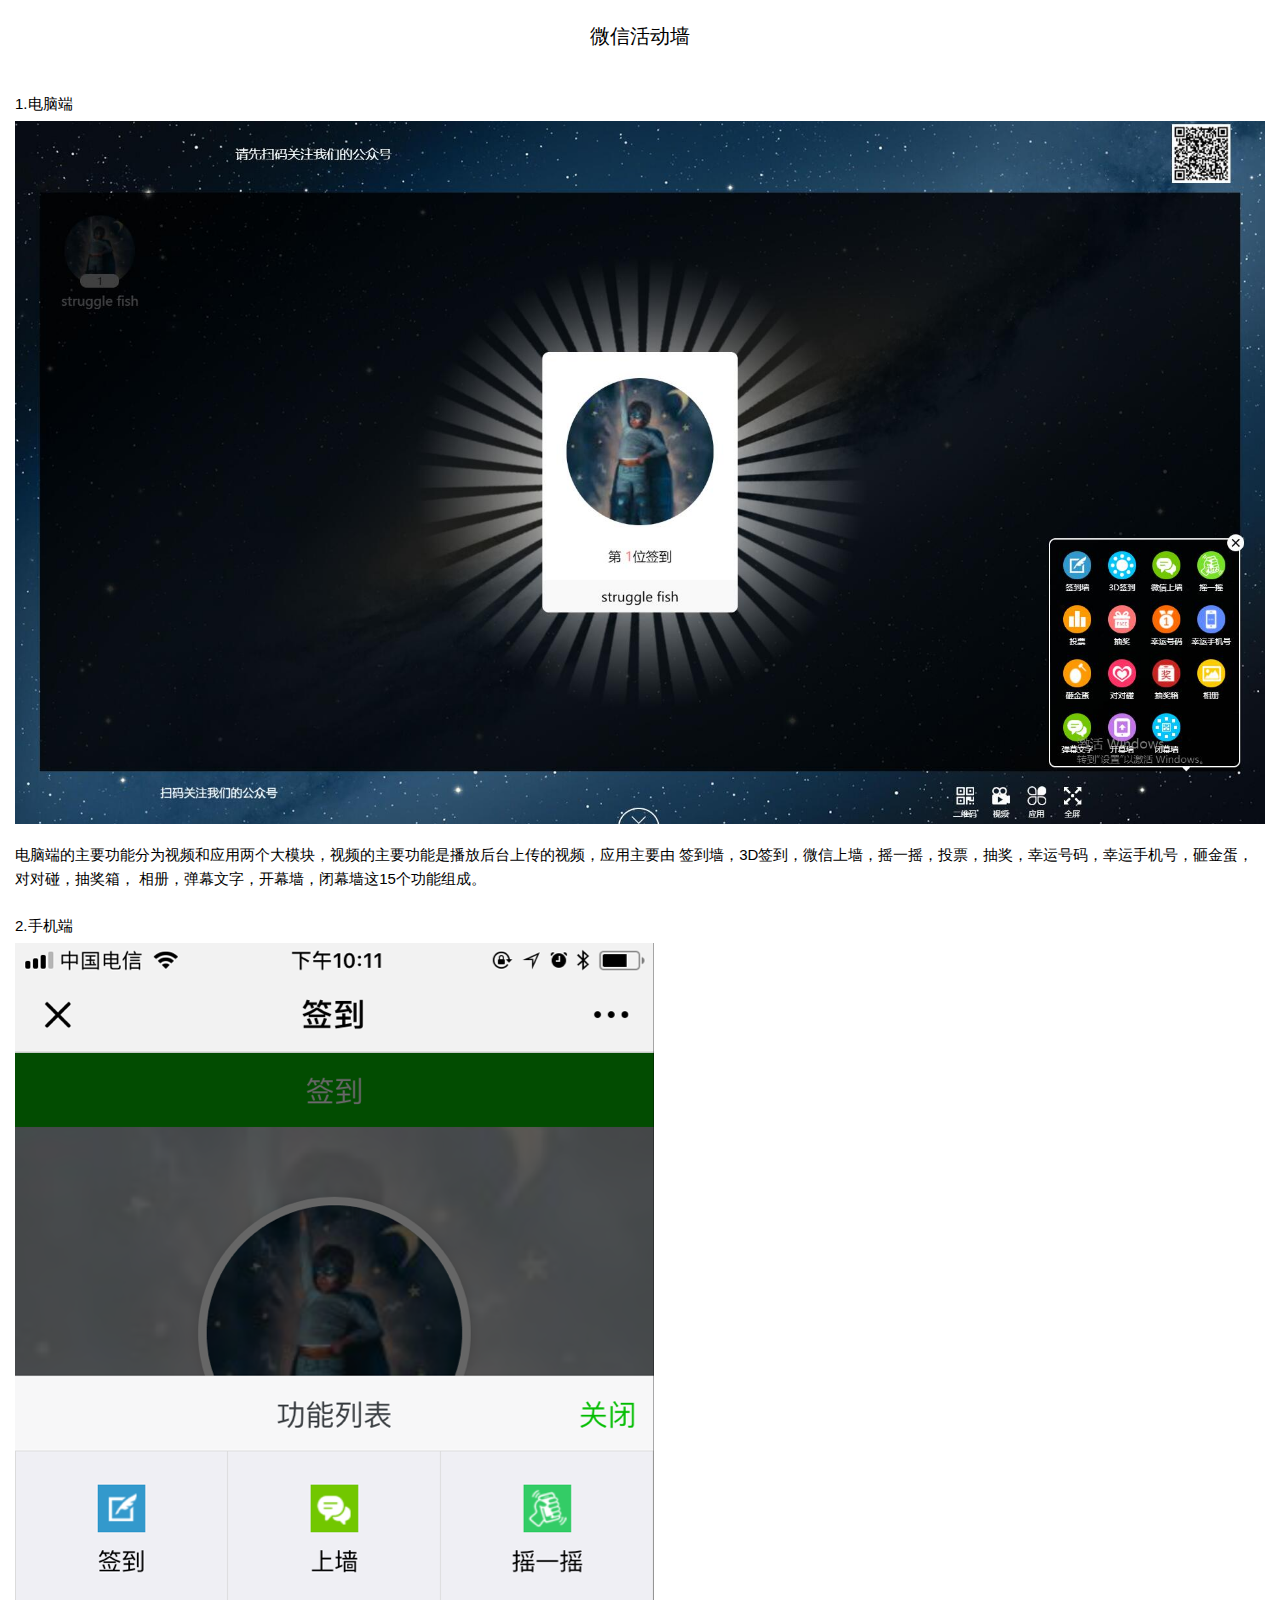
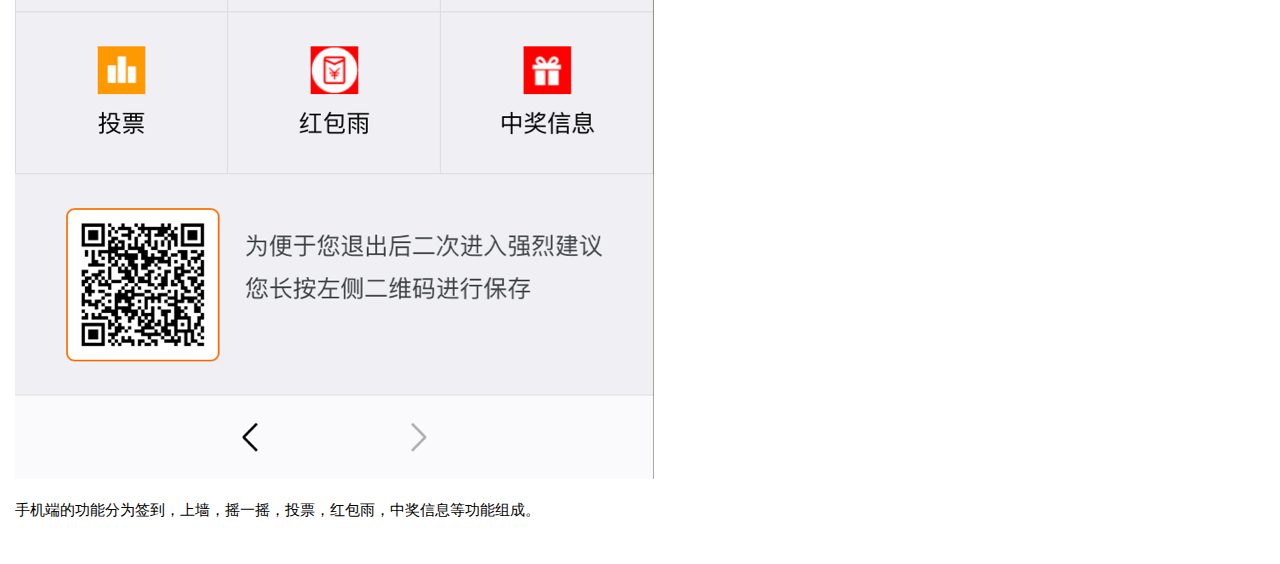
<file: src/main/resources/static/product/activity/activity.html>
<!DOCTYPE html>
<html lang="zh-cmn-Hans">
<head>
    <meta charset="UTF-8">
    <meta name="viewport" content="width=device-width,initial-scale=1,user-scalable=0,viewport-fit=cover">
    <title>活动大屏幕</title>
    <link rel="stylesheet" href="../../weui/weui.min.css"/>
    <link rel="stylesheet" href="../../weui/app.css"/>
</head>
<body>
	<div class="page">
	    <div class="page__hd">
	        <h1 class="page__title">微信活动墙</h1>
	    </div>
	    <div class="page__bd">
	        <article class="weui-article">
	            <section>
	                <section>
	                    <h3>1.电脑端</h3>
	                    <p>
	                        <img src="../../images/activity.jpg" alt="">
	                    </p>
	                    <p>
	                        电脑端的主要功能分为视频和应用两个大模块，视频的主要功能是播放后台上传的视频，应用主要由
	                        签到墙，3D签到，微信上墙，摇一摇，投票，抽奖，幸运号码，幸运手机号，砸金蛋，对对碰，抽奖箱，
	                        相册，弹幕文字，开幕墙，闭幕墙这15个功能组成。
	                    </p>
	                </section>
	                <section>
	                    <h3>2.手机端</h3>
	                    <p>
	                        <img src="../../images/mactivity.png" alt="">
	                    </p>
	                    <p>
	                        手机端的功能分为签到，上墙，摇一摇，投票，红包雨，中奖信息等功能组成。
	                    </p>
	                </section>
	            </section>
	        </article>
	    </div>
	</div>

</body>
</html>
</file>
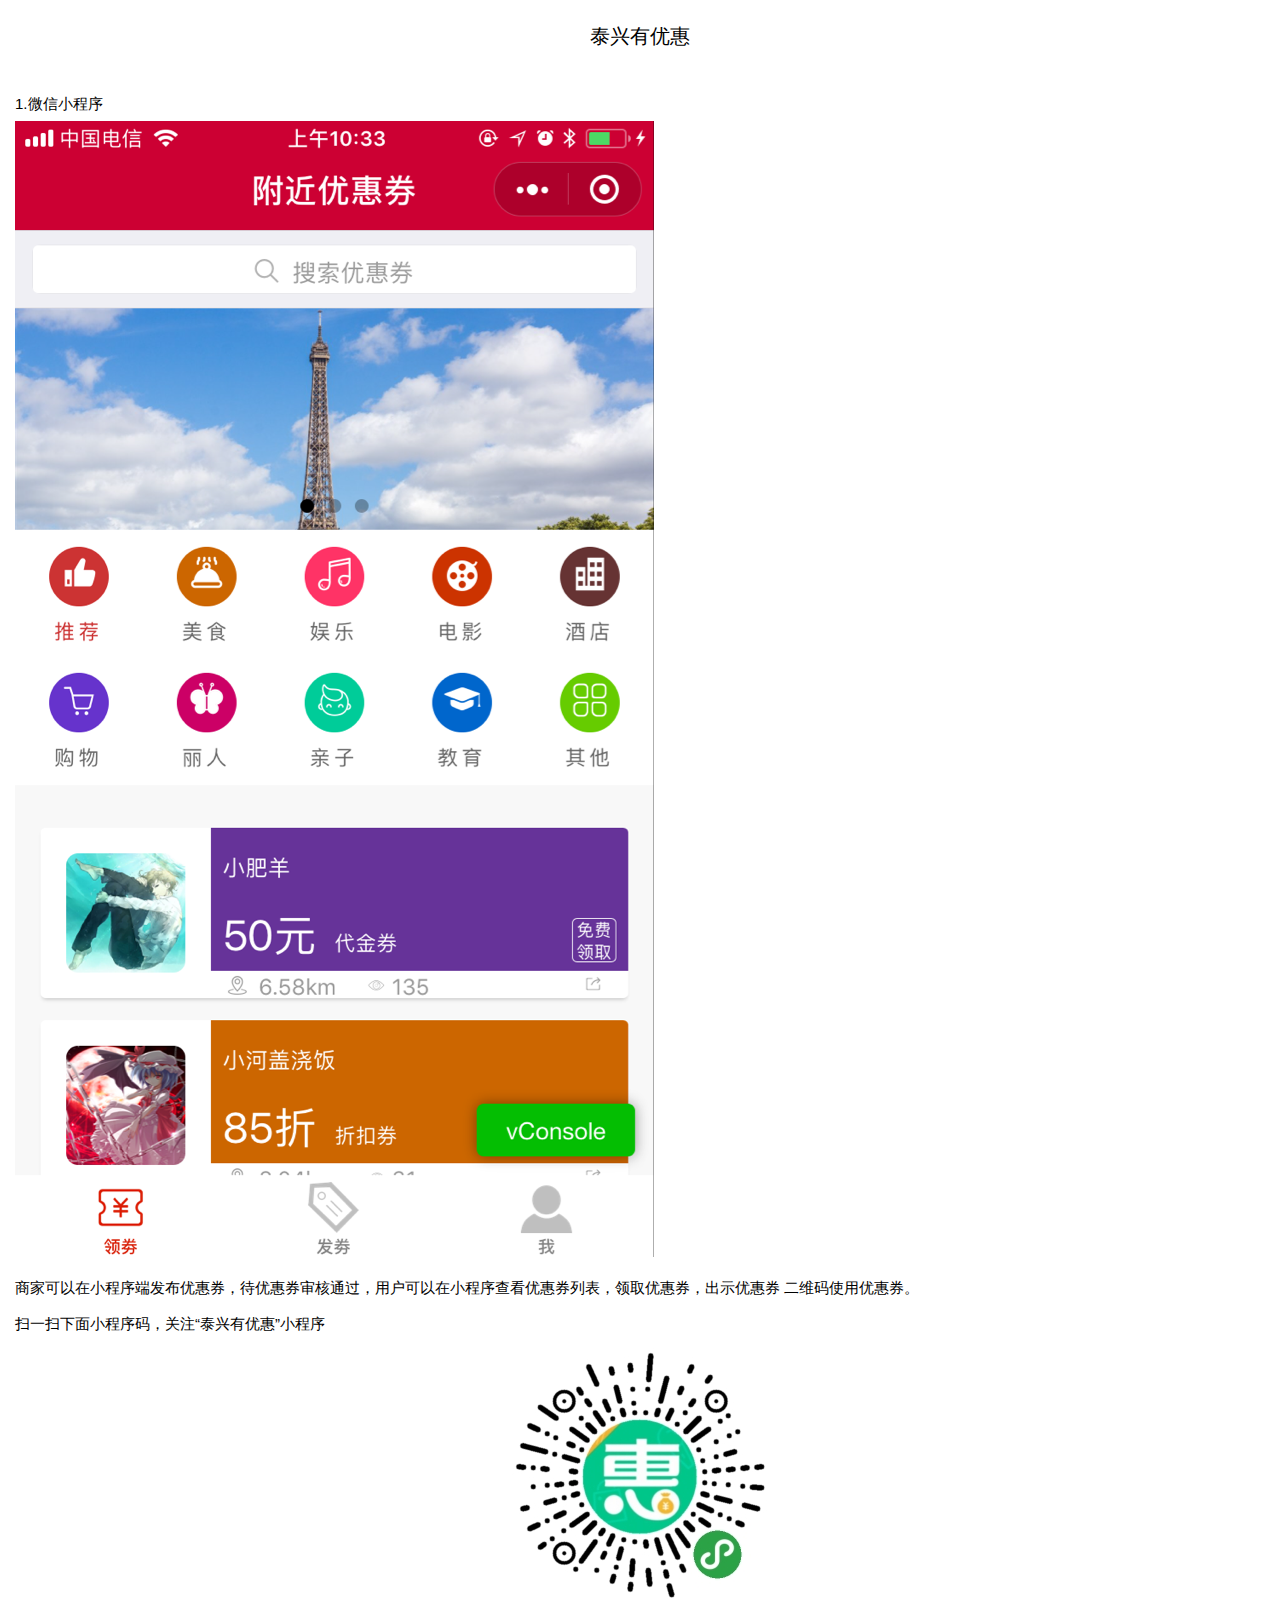
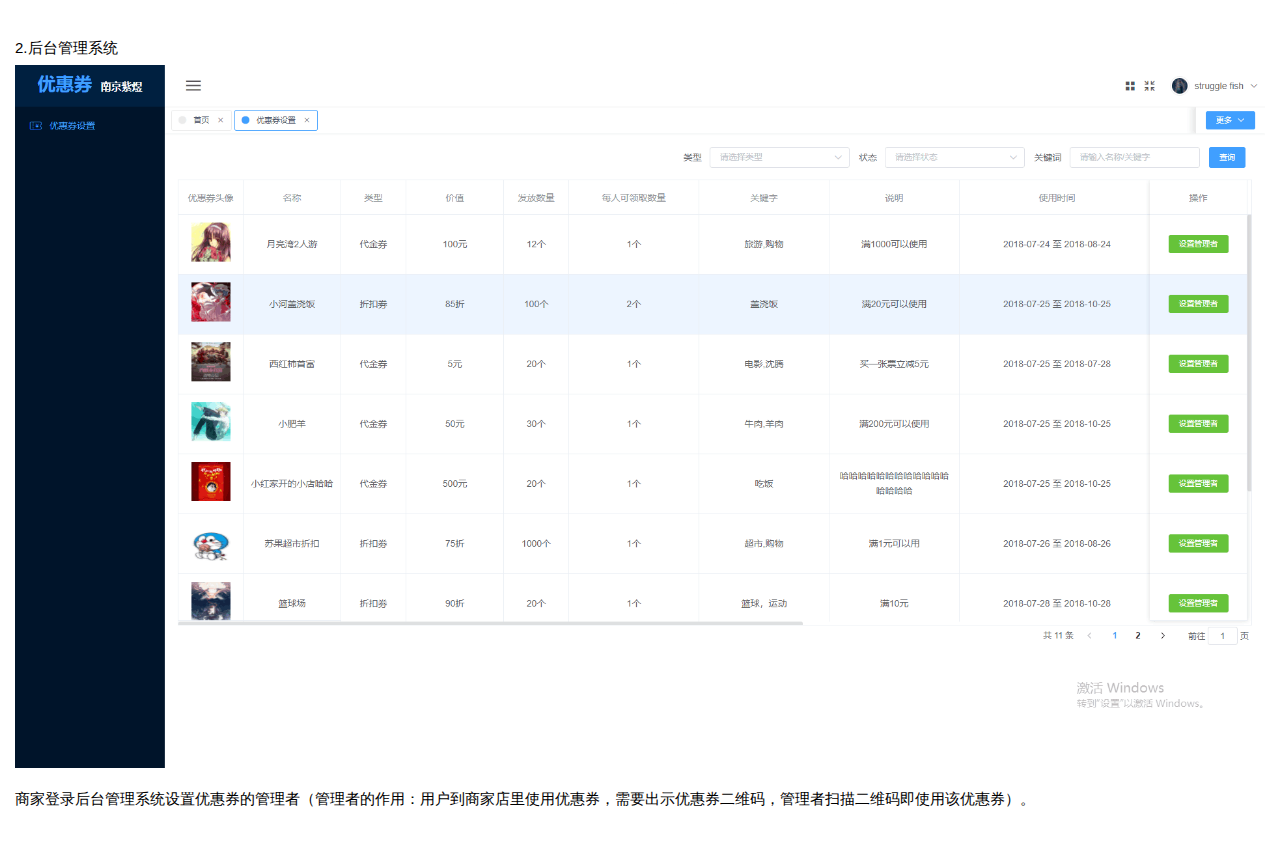
<file: src/main/resources/static/product/coupon/coupon.html>
<!DOCTYPE html>
<html lang="zh-cmn-Hans">
<head>
    <meta charset="UTF-8">
    <meta name="viewport" content="width=device-width,initial-scale=1,user-scalable=0,viewport-fit=cover">
    <title>泰兴有优惠</title>
    <link rel="stylesheet" href="../../weui/weui.min.css"/>
    <link rel="stylesheet" href="../../weui/app.css"/>
</head>
<body>
	<div class="page">
	    <div class="page__hd">
	        <h1 class="page__title">泰兴有优惠</h1>
	    </div>
	    <div class="page__bd">
	        <article class="weui-article">
	            <section>
	                <section>
	                    <h3>1.微信小程序</h3>
	                    <p>
	                        <img src="../../images/mcoupon.png" alt="">
	                    </p>
	                    <p>
	                        商家可以在小程序端发布优惠券，待优惠券审核通过，用户可以在小程序查看优惠券列表，领取优惠券，出示优惠券
	                        二维码使用优惠券。
	                    </p>
	                    <p>
	                        扫一扫下面小程序码，关注“泰兴有优惠”小程序
	                    </p>
	                    <p style="text-align:center;">
	                        <img src="../../images/coupon_qcode.jpg" alt="">
	                    </p>
	                </section>
	                <section>
	                    <h3>2.后台管理系统</h3>
	                    <p>
	                        <img src="../../images/coupon.png" alt="">
	                    </p>
	                    <p>
	                        商家登录后台管理系统设置优惠券的管理者（管理者的作用：用户到商家店里使用优惠券，需要出示优惠券二维码，管理者扫描二维码即使用该优惠券）。
	                    </p>
	                </section>
	            </section>
	        </article>
	    </div>
	</div>

</body>
</html>
</file>
<file: src/main/resources/static/weui/app.css>
html,body{
	height:100%;
}

.page{
	height:100%;	
}

.page__title {
    text-align: center;
    font-size: 20px;
    font-weight: 400;
}

.page__hd {
    padding: 20px;
}
</file>
